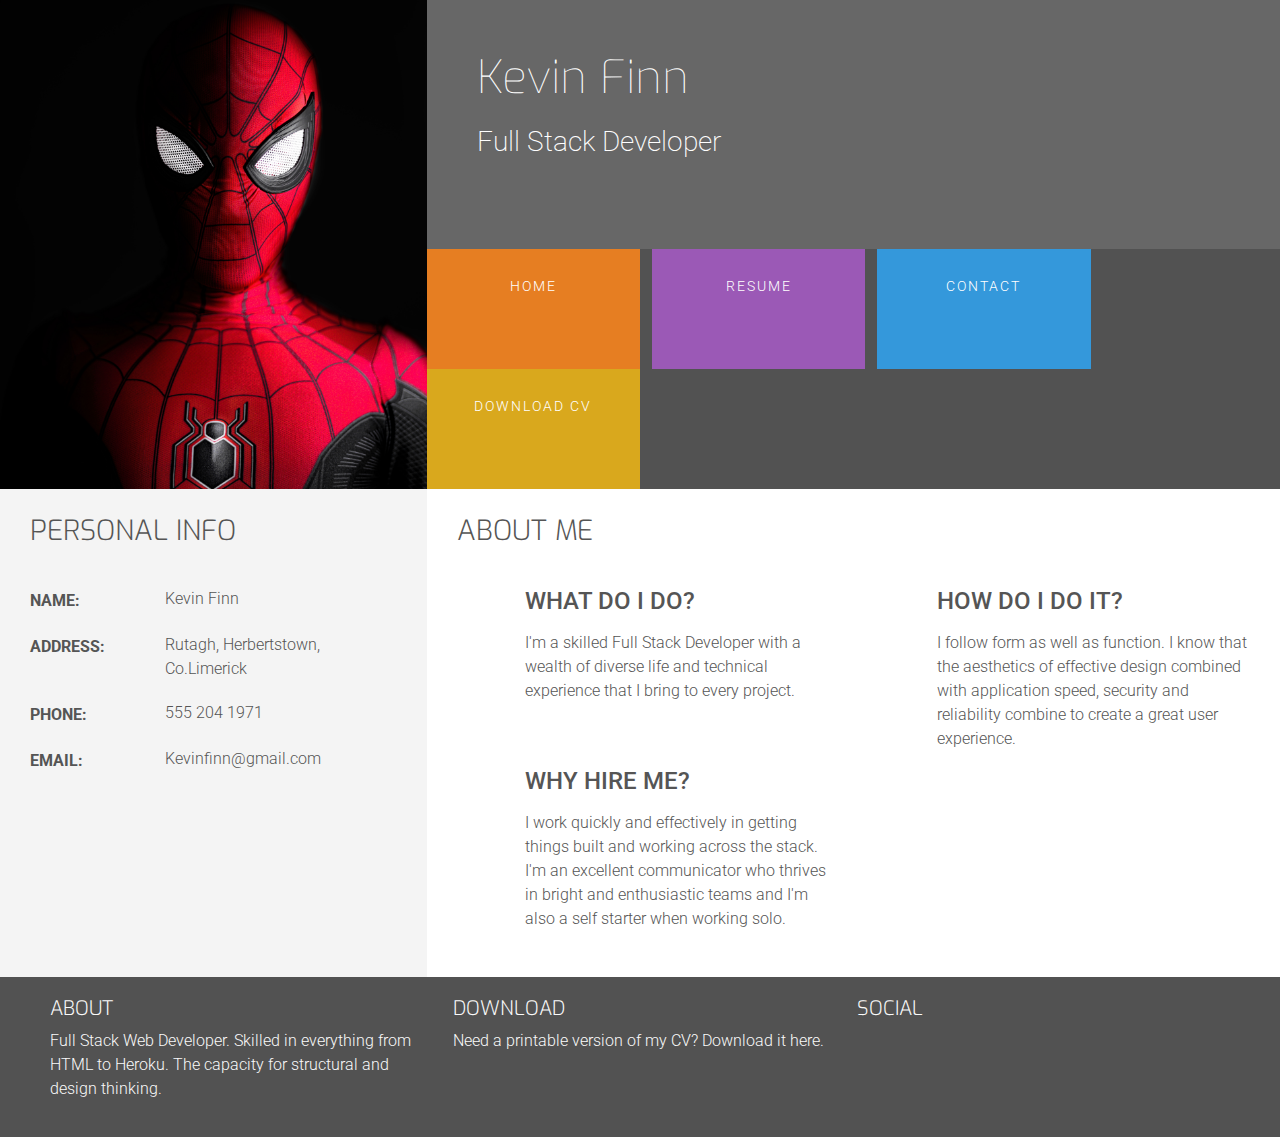
<file: index.html>
<!DOCTYPE html>
<html lang="en">

<head>
    <meta charset="UTF-8">
    <meta http-equiv="X-UA-Compatible" content="IE=edge">
    <meta name="viewport" content="width=device-width, initial-scale=1.0">
    <link rel="stylesheet" href="https://maxcdn.bootstrapcdn.com/bootstrap/4.2.1/css/bootstrap.min.css"
        type="text/css" />
    <link rel="stylesheet" href="https://use.fontawesome.com/releases/v5.0.10/css/all.css"
        integrity="sha384-+d0P83n9kaQMCwj8F4RJB66tzIwOKmrdb46+porD/OvrJ+37WqIM7UoBtwHO6Nlg" crossorigin="anonymous">
    <link rel="stylesheet" href="assets/css/style.css">
    <title>Kevin</title>
</head>

<body>
    <header>
        <div class="row no-gutters">
            <a class="col-md-4 logo" href="02-index.html"></a>
            <div class="col-md-8">
                <div class="row no-gutters bg-color-name-title">
                    <div class="col heading">
                        <h1 class="name">Kevin Finn</h1>
                        <h2 class="title"> Full Stack Developer</h2>
                    </div>
                </div>
                <div class="row no-gutters">
                    <div class="col">
                        <ul id="nav" class="list-inline menucontainer">
                            <li class="col-6 col-sm-3 list-inline-item ui-menu-color-home menuitem">
                                <a href="index.html" class="hvr-sweep-to-bottom"><i class="fa fa-home"
                                        aria-hidden="true"></i><span>Home</span></a>
                            </li>
                            <li class="col-6 col-sm-3 list-inline-item ui-menu-color-resume menuitem">
                                <a href="resume.html" class="hvr-sweep-to-bottom"><i class="fa fa-graduation-cap"
                                        aria-hidden="true"></i><span>Resume</span></a>
                            </li>
                            <li class="col-6 col-sm-3 list-inline-item ui-menu-color-contact menuitem">
                                <a href="contact.html" class="hvr-sweep-to-bottom"><i class="fa fa-comment-o"
                                        aria-hidden="true"></i><span>Contact</span></a>
                            </li>
                            <li class="col-6 col-sm-3 list-inline-item ui-menu-color-download menuitem">
                                <a href="assets/cv/Kevin Finn CV 2022 .pdf" target="_blank"
                                    class="hvr-sweep-to-bottom"><i class="fa fa-download"
                                        aria-hidden="true"></i><span>Download CV</span></a>
                            </li>
                        </ul>
                    </div>
                </div>
            </div>
        </div>
    </header>
    <section class="container-fluid">
        <div class="row">
            <div class="col-md-4 bg-color-personal-info section-column">
                <div class="row">
                    <div class="col-12">
                        <h3 class="section-heading uppercase">Personal Info</h3>

                    </div>
                </div>
                <div class="personal-info-item">
                    <div class="key">
                        <p class="uppercase">
                            Name:

                        </p>
                    </div>
                    <div class="value">
                        <p>
                            Kevin Finn
                        </p>

                    </div>
                </div>
                <div class="personal-info-item">
                    <div class="key">
                        <p class="uppercase">
                            Address:

                        </p>
                    </div>
                    <div class="value">
                        <p>
                            Rutagh, Herbertstown, Co.Limerick
                        </p>

                    </div>
                </div>
                <div class="personal-info-item">
                    <div class="key">
                        <p class="uppercase">
                            Phone:

                        </p>
                    </div>
                    <div class="value">
                        <p>
                            555 204 1971
                        </p>

                    </div>
                </div>
                <div class="personal-info-item">
                    <div class="key">
                        <p class="uppercase">
                            Email:

                        </p>
                    </div>
                    <div class="value">
                        <p>
                            Kevinfinn@gmail.com
                        </p>

                    </div>
                </div>
            </div>
            <div class="col-md-8 bg-color-three-reasons section-column">
                <div class="row">
                    <div class="col">
                        <h3 class="section-heading uppercase">About Me</h3>
                    </div>
                </div>
                <div class="row">
                    <div class="col-10 offset-1 offset-sm-0 col-sm-4 col-md-6">
                        <div class="row">
                            <div class="col-2">
                                <i class="three-reasons-icon fa fa-question" aria-hidden="true"></i>
                            </div>
                            <div class="col-10">
                                <h4 class="three-reasons-heading uppercase">What do I do?</h4>
                                <p>
                                    I'm a skilled Full Stack Developer with a wealth of diverse life and technical
                                    experience that I bring to every project.
                                </p>
                            </div>
                        </div>
                    </div>
                    <div class="col-10 offset-1 offset-sm-0 col-sm-4 col-md-6">
                        <div class="row">
                            <div class="col-2">
                                <i class="three-reasons-icon fa fa-thumbs-up" aria-hidden="true"></i>
                            </div>
                            <div class="col-10">
                                <h4 class="three-reasons-heading uppercase">How do I do it?</h4>
                                <p>
                                    I follow form as well as function. I know that the aesthetics of effective design
                                    combined with application speed, security and reliability combine to create a great
                                    user experience.
                                </p>
                            </div>
                        </div>
                    </div>
                    <div class="col-10 offset-1 offset-sm-0 col-sm-4 col-md-6">
                        <div class="row">
                            <div class="col-2">
                                <i class="three-reasons-icon fa fa-bolt" aria-hidden="true"></i>
                            </div>
                            <div class="col-10">
                                <h4 class="three-reasons-heading uppercase">Why hire me?</h4>
                                <p>
                                    I work quickly and effectively in getting things built and working across the stack.
                                    I'm an excellent communicator who thrives in bright and enthusiastic teams and I'm
                                    also a self starter when working solo.
                                </p>
                            </div>
                        </div>
                    </div>
                </div>
            </div>
        </div>

    </section>
    <footer class="container-fluid">
        <div id="footer-details" class="row">
            <div class="col-sm-4">
                <h5 class="uppercase general-sub">About</h5>
                <p class="inline-block">
                    Full Stack Web Developer. Skilled in everything from HTML to Heroku. The capacity for structural and
                    design thinking.
                </p>
            </div>
            <div class="col-sm-4">
                <h5 class="uppercase general-sub">Download</h5>
                <p class="inline-block">
                    Need a printable version of my CV? Download it here.
                    <a href="assets/cv/Kevin Finn CV 2022 .pdf" target="_blank" class="cv-pdf">
                        <i class="fa fa-download" aria-hidden="true"></i>
                        <span class="sr-only">Download link.</span>
                    </a>
                </p>
            </div>
            <div class="col-sm-4">
                <h5 class="uppercase general-sub">Social</h5>
                <ul class="list-inline social-links">
                    <li class="list-inline-item">
                        <a target="_blank" href="#">
                            <i class="fa fa-facebook" aria-hidden="true"></i>
                            <span class="sr-only">Facebook</span>
                        </a>
                    </li>
                    <li class="list-inline-item">
                        <a target="_blank" href="#">
                            <i class="fa fa-twitter" aria-hidden="true"></i>
                            <span class="sr-only">Twitter</span>
                        </a>
                    </li>
                    <li class="list-inline-item">
                        <a target="_blank" href="#">
                            <i class="fa fa-linkedin" aria-hidden="true"></i>
                            <span class="sr-only">LinkedIn</span>
                        </a>
                    </li>
                    <li class="list-inline-item">
                        <a target="_blank" href="#">
                            <i class="fa fa-pinterest" aria-hidden="true"></i>
                            <span class="sr-only">Pinterest</span>
                        </a>
                    </li>
                    <li class="list-inline-item">
                        <a target="_blank" href="#">
                            <i class="fa fa-instagram" aria-hidden="true"></i>
                            <span class="sr-only">Instagram</span>
                        </a>
                    </li>
                    <li class="list-inline-item">
                        <a target="_blank" href="#">
                            <i class="fa fa-youtube" aria-hidden="true"></i>
                            <span class="sr-only">YouTube</span>
                        </a>
                    </li>
                </ul>
            </div>
        </div>
    </footer>
</body>

</html>
</file>
<file: assets/css/style.css>
@import url('https://fonts.googleapis.com/css?family=Roboto:100,200,300,400,500,600,700|Exo:100,200,300,400,500,600,700');

/*--------------------------------------------Colors*/

.bg-color-name-title {
    background-color: #676767;
}

.bg-color-three-reasons {
    background-color: #ffffff;
}

.bg-color-personal-info {
    background-color: #f4f4f4;
}

.bg-color-skills {
    background-color: #ffffff;
}

.bg-color-work-history {
    background-color: #9b59b6;
}

.bg-color-contact {
    background-color: #ffffff;
}

.bg-color-conferences {
    background-color: #f4f4f4;
}

.bg-color-groups {
    background-color: #ffffff;
}

.ui-menu-color-home {
    background-color: #e67e22;
}

.ui-menu-color-resume {
    background-color: #9b59b6;
}

.ui-menu-color-contact {
    background-color: #3498db;
}

.ui-menu-color-download {
    background-color: #d9a81d;
}


.ui-menu-color-github {
    background-color: #1c4a6c;
}

.ui-menu-color-interests {
    background-color: #e74c3c;
}




body {
    font-family: Roboto, sans-serif;
    font-weight: 300;
    background-color: #525252;
    color: #555555;
}


/*--------------------------------------------Special Paddings/Margins/Text*/

h1,
h2,
h3,
h4 {
    margin: 0;
}

.uppercase {
    text-transform: uppercase;
}

.general-sub {
    font-family: "Exo", sans-serif;
    font-weight: 300;
    color: #fafafa;
}

.inline-block {
    display: inline-block;
}


.row-table {
    display: table;
}

.history-heading,
.section-heading {
    font-family: "Exo", sans-serif;
    font-weight: 300;
    margin-top: 25px;
    margin-bottom: 40px;
}


/*--------------------------------------------Heading*/

header {
    margin: 0;
}

.heading {
    margin-left: 50px;
}


.logo {
    background: url("../images/profile.jpg");
    background-position: center;
    background-repeat: no-repeat;
    background-size: cover;
    min-height: 360px;
    transition: all .5s ease-in-out;
    -moz-transition: all .5s ease-in-out;
    -webkit-transition: all .5s ease-in-out;
}

.name {
    font-family: "Exo", sans-serif;
    font-weight: 100;
    font-size: 46px;
    margin-top: 50px;
    color: #ffffff;
}

.title {
    font-family: "Roboto", sans-serif;
    font-weight: 200;
    font-size: 28px;
    margin-top: 20px;
    margin-bottom: 90px;
    color: #ffffff;
}

#nav {
    margin: 0;
}

#nav li {
    padding: 0;
}

.menuitem {
    height: 120px;
    text-align: center;
    padding: 0;
}

.menuitem a {
    width: 100%;
    text-decoration: none;
    color: #ffffff;
    height: 120px;
}


.menuitem a i {
    padding-top: 22px;
    display: block;
    color: #fafafa;
    font-size: 26px;
}

.menuitem span {
    display: block;
    width: 100%;
    padding-top: 5px;
    text-align: center;
    text-transform: uppercase;
    font-size: 14px;
    font-weight: 300;
    letter-spacing: 2px;
}


/*--------------------------------------------Hover.css*/

.hvr-sweep-to-bottom:before {
    background: rgba(0, 0, 0, 0.2);
    height: 120px;
}


/*--------------------------------------------Footer*/

footer {
    background-color: #525252;
    color: #fafafa;
    min-height: 120px;
    margin: 0;
}

footer .cv-pdf i {
    color: #fafafa;
    text-align: center;
    font-size: 18px;
    padding-left: 5px;
}

footer .cv-pdf i:hover {
    color: #e84610;
    transition: all 0.35s ease-in-out;
    -moz-transition: all 0.35s ease-in-out;
    -webkit-transition: all 0.35s ease-in-out;
    -o-transition: all 0.35s ease-in-out;
}

.social-links {
    padding-bottom: 15px;
}

.social-links li a i {
    width: 32px;
    height: 32px;
    padding: 12px 0;
    border-radius: 50%;
    font-size: 13px;
    line-height: 7px;
    text-align: center;
    color: #fafafa;
    background: #8f8f8f;
    transition: all 0.35s ease-in-out;
    -moz-transition: all 0.35s ease-in-out;
    -webkit-transition: all 0.35s ease-in-out;
    -o-transition: all 0.35s ease-in-out;
}

.social-links li a i:hover {
    background: #e84610;
}

#footer-details {
    margin: 20px;
}

/*--------------------------------------------Three Reasons*/

.three-reasons-icon {
    font-size: 26px;
    color: #e67e22;
}

.three-reasons-heading {
    margin-bottom: 15px;
}

/*--------------------------------------------Personal Info*/

.personal-info-item {
    margin-bottom: 20px;
    display: block;
    clear: both;
}

.personal-info-item .key,
.personal-info-item .value {
    padding-right: 8px;
}

.personal-info-item .key p,
.personal-info-item .value p {
    margin: 0;
}

.personal-info-item .key {
    display: inline-block;
    width: 30%;
    margin-right: 21px;
    padding-top: 2px;
    vertical-align: top;
}

.personal-info-item .key p {
    font-weight: 700;
}

.personal-info-item .value {
    display: inline-block;
    position: relative;
    width: 60%;
}

/*--------------------------------------------Skills*/

.progress {
    position: relative;
    height: 25px;
}

.progress-type {
    position: absolute;
    left: 0px;
    font-weight: 400;
    padding: 3px 30px 2px 10px;
    color: #fafafa;
    background-color: rgba(25, 25, 25, 0.2);
}


.progress-section {
    margin: 40px 20px;
}


/*--------------------------------------------Work History*/

.timeline-item {
    padding: 4em 2em 0em 2em;
    position: relative;
    color: #fafafa;
    border-left: 1px solid;
}

.timeline-item p {
    padding: 0;
    margin: 0;
}

.timeline-item::before {
    content: attr(data-dates);
    position: absolute;
    left: 2.5em;
    top: 3em;
    display: block;
    font-family: "Exo", sans-serif;
    font-weight: 500;
    font-size: .8em;
    padding: 0;
    margin: 0;
}

.timeline-item::after {
    width: 12px;
    height: 12px;
    display: block;
    top: 2.4em;
    position: absolute;
    left: -6px;
    border-radius: 12px;
    content: '';
    background: #fafafa;
}

.history-heading {
    color: #fafafa;
    margin-bottom: 50px;
}

.history-items {
    margin-bottom: 30px;
}

/*--------------------------------------------Contact*/

.contact-heading {
    font-family: "Exo", sans-serif;
    font-weight: 300;
    margin-top: 25px;
    margin-bottom: 20px;
}


.center-form {
    padding-top: 10px;
    margin: 0 auto;
    max-width: 70%;
}

button[type="submit"] {
    margin-top: 15px;
    margin-bottom: 20px;
    background-color: #e84610;
    color: #fafafa;
}

/*--------------------------------------------Map*/
div#map {
    min-height: 360px;
}

/*--------------------------------------------Media Queries*/

@media(min-width: 992px) {
    .section-column {
        padding: 0 30px 30px;
        float: none;
        display: table-cell;
    }

    .center-form {
        padding-top: 30px;
        min-height: 240px;
        margin: 0 auto;
        max-width: 50%;
    }
}
</file>
